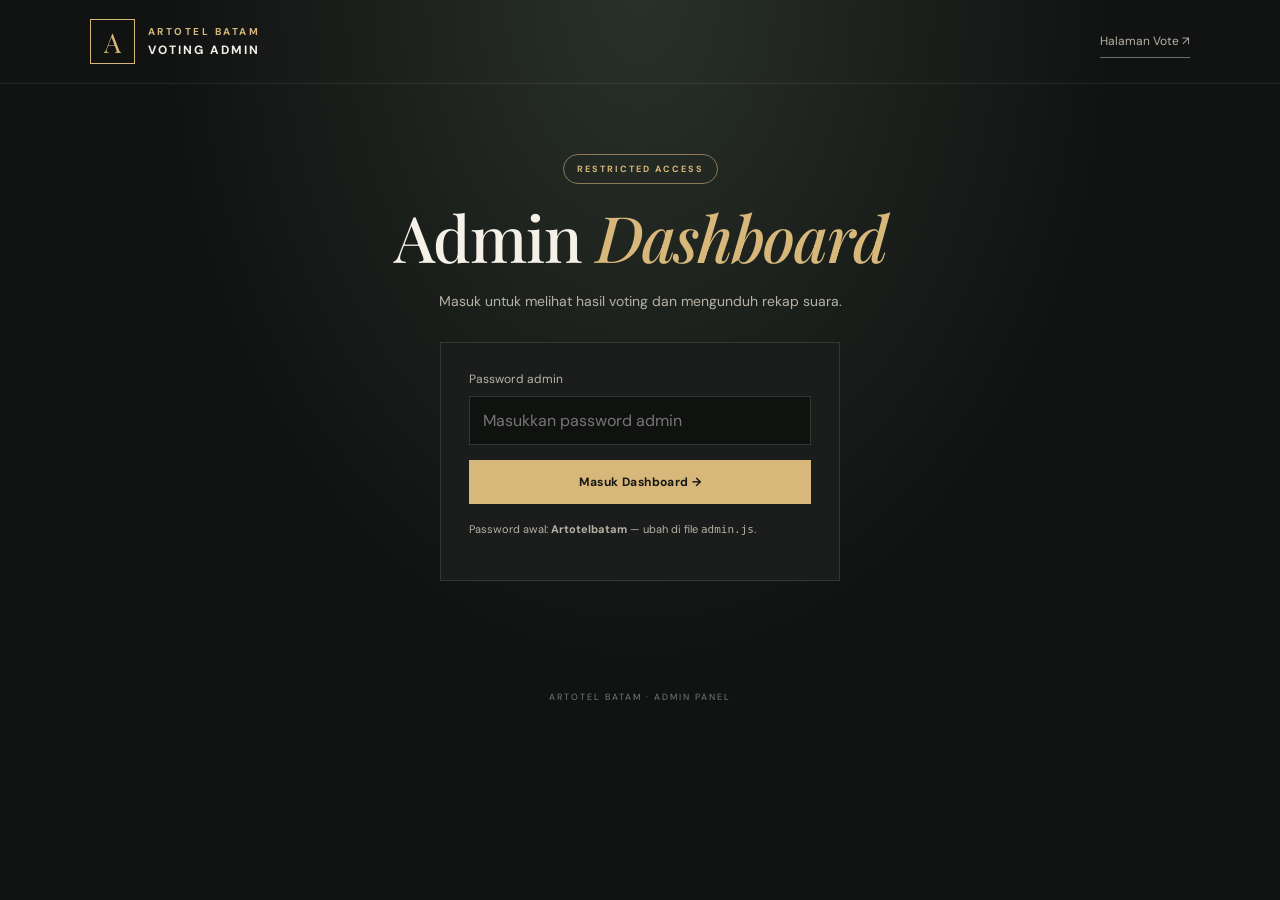
<file: admin.html>
<!DOCTYPE html>
<html lang="id">
<head>
  <meta charset="UTF-8">
  <meta name="viewport" content="width=device-width, initial-scale=1.0">
  <title>Admin Voting | ARTOTEL Batam</title>
  <link rel="stylesheet" href="style.css">
</head>
<body>
  <header class="topbar">
    <a class="brand brand-home" href="index.html">
      <div class="brand-mark">A</div>
      <div><span class="eyebrow">ARTOTEL BATAM</span><strong>VOTING ADMIN</strong></div>
    </a>
    <a class="admin-link" href="index.html">Halaman Vote ↗</a>
  </header>
  <main class="admin-main">
    <section class="hero admin-hero">
      <span class="pill">RESTRICTED ACCESS</span>
      <h1>Admin <em>Dashboard</em></h1>
      <p>Masuk untuk melihat hasil voting dan mengunduh rekap suara.</p>
    </section>
    <section id="loginPanel" class="login-panel">
      <label for="adminPassword">Password admin</label>
      <input id="adminPassword" type="password" placeholder="Masukkan password admin">
      <button id="loginButton" class="primary-btn">Masuk Dashboard →</button>
      <p class="small-note">Password awal: <strong>Artotelbatam</strong> — ubah di file <code>admin.js</code>.</p>
      <p id="loginError" class="error" aria-live="polite"></p>
    </section>
    <section id="dashboard" hidden>
      <div class="dashboard-head"><div><span class="eyebrow">LIVE ON THIS BROWSER</span><h2>Rekap Hasil Voting</h2></div><button id="logoutButton" class="outline-btn">Keluar</button></div>
      <div class="stats-grid">
        <article class="stat-card"><span>Total suara</span><strong id="totalVotes">0</strong></article>
        <article class="stat-card"><span>Kandidat teratas</span><strong id="leaderName">—</strong></article>
      </div>
      <div id="results" class="results-list"></div>
      <div class="admin-actions"><button id="exportButton" class="primary-btn">Unduh CSV ↓</button><button id="resetButton" class="danger-btn">Reset Semua Suara</button></div>
      <p class="small-note warning-note">Catatan: versi ini menyimpan suara di browser/perangkat yang digunakan. Untuk mengumpulkan suara dari banyak HP/komputer dan melihat hasil terpusat, diperlukan database/backend online.</p>
    </section>
    <footer>ARTOTEL BATAM · ADMIN PANEL</footer>
  </main>
  <script src="admin.js"></script>
</body>
</html>
</file>
<file: style.css>
@import url('https://fonts.googleapis.com/css2?family=DM+Sans:wght@400;500;600;700&family=Playfair+Display:ital,wght@0,500;0,600;0,700;1,500;1,600&display=swap');
:root{--ink:#f6f1e8;--muted:#b8b1a5;--gold:#d7b77a;--bg:#111312;--panel:#1a1d1b;--line:#343832;--green:#788b70}
*{box-sizing:border-box}body{margin:0;background:radial-gradient(ellipse at 50% 0%,#293029 0%,var(--bg) 52%);color:var(--ink);font-family:'DM Sans',sans-serif;min-height:100vh}
.topbar{height:84px;padding:0 7%;display:flex;align-items:center;justify-content:space-between;border-bottom:1px solid #ffffff16}
.brand{display:flex;align-items:center;gap:13px;color:inherit;text-decoration:none}.brand-mark{width:45px;height:45px;border:1px solid var(--gold);color:var(--gold);display:grid;place-items:center;font-family:'Playfair Display',serif;font-size:27px}.brand strong,.eyebrow{display:block}.brand strong{font-size:12px;letter-spacing:2px;margin-top:4px}.eyebrow{font-size:10px;letter-spacing:2.5px;color:var(--gold);font-weight:700}.admin-link{font-size:12px;color:var(--muted);text-decoration:none;border-bottom:1px solid #6c7067;padding:8px 0}
main{max-width:1100px;margin:0 auto;padding:0 24px}.hero{text-align:center;padding:72px 0 40px}.pill{border:1px solid #8b7957;border-radius:30px;padding:8px 13px;color:var(--gold);font-size:9px;letter-spacing:2px;font-weight:700}.hero h1{font-family:'Playfair Display',serif;font-size:clamp(38px,6vw,64px);font-weight:500;line-height:1.08;margin:25px 0 18px;letter-spacing:-1.3px}.hero h1 em{color:var(--gold);font-weight:500}.hero p{max-width:530px;margin:0 auto;color:var(--muted);font-size:14px;line-height:1.8}
.candidate-grid{display:grid;grid-template-columns:repeat(3,minmax(0,1fr));gap:20px;padding:14px 0}.candidate{position:relative;background:linear-gradient(145deg,#242824,#181a18);border:1px solid var(--line);padding:12px 12px 20px;cursor:pointer;transition:.2s;min-width:0}.candidate:hover{transform:translateY(-4px);border-color:#85734f}.candidate.selected{border:1px solid var(--gold);box-shadow:0 0 0 1px #d7b77a30;background:linear-gradient(145deg,#2d3029,#191b18)}.photo-wrap{position:relative;aspect-ratio:4/4.4;background:#30352f;overflow:hidden}.photo-wrap img{width:100%;height:100%;object-fit:cover;display:block;filter:saturate(.82)}.candidate-number{position:absolute;left:12px;top:12px;background:#111d;color:var(--gold);font-size:11px;padding:7px 9px}.select-dot{position:absolute;right:12px;top:12px;width:23px;height:23px;border:1px solid #e4ddcfaa;border-radius:50%;background:#151715aa;display:grid;place-items:center}.selected .select-dot{background:var(--gold);border-color:var(--gold);color:#111}.candidate h2{font-family:'Playfair Display',serif;font-size:24px;font-weight:500;margin:17px 4px 5px}.candidate p{color:var(--muted);font-size:11px;letter-spacing:1.3px;text-transform:uppercase;margin:0 4px}.vote-notice{text-align:center;color:var(--muted);font-size:12px;margin:22px 0 15px}.vote-actions{text-align:center}.primary-btn,.outline-btn,.danger-btn{font-family:inherit;cursor:pointer;border:0;padding:14px 22px;font-size:12px;font-weight:700;letter-spacing:.4px;transition:.2s}.primary-btn{background:var(--gold);color:#171713}.primary-btn:hover{background:#e8cc95}.primary-btn:disabled{opacity:.35;cursor:not-allowed}.primary-btn span{margin-left:20px}.outline-btn{background:transparent;border:1px solid var(--line);color:var(--ink)}.danger-btn{background:#6b302d;color:#fff}.admin-main{max-width:900px}.admin-hero{padding-bottom:28px}.login-panel{max-width:400px;margin:0 auto 70px;padding:28px;background:var(--panel);border:1px solid var(--line)}label{display:block;font-size:12px;color:var(--muted);margin-bottom:9px}input{width:100%;background:#101210;border:1px solid var(--line);color:var(--ink);padding:13px;font:inherit;margin-bottom:15px;outline:none}input:focus{border-color:var(--gold)}.login-panel .primary-btn{width:100%}.small-note{font-size:11px;color:var(--muted);line-height:1.7;margin-top:16px}.error{color:#ff9b91;font-size:12px}.dashboard-head{display:flex;justify-content:space-between;align-items:center;margin:15px 0 20px}.dashboard-head h2{font-family:'Playfair Display',serif;font-size:30px;font-weight:500;margin:8px 0}.stats-grid{display:grid;grid-template-columns:1fr 1fr;gap:14px;margin-bottom:20px}.stat-card{background:var(--panel);border:1px solid var(--line);padding:22px}.stat-card span{display:block;color:var(--muted);font-size:12px;margin-bottom:10px}.stat-card strong{font-family:'Playfair Display',serif;font-size:30px;font-weight:500;color:var(--gold)}.results-list{display:grid;gap:12px}.result-row{background:var(--panel);border:1px solid var(--line);padding:16px;display:grid;grid-template-columns:54px 1fr auto;align-items:center;gap:14px}.result-row img{width:54px;height:54px;object-fit:cover}.result-name{font-weight:600;font-size:13px}.result-count{color:var(--gold);font-family:'Playfair Display',serif;font-size:24px}.bar{height:4px;background:#343832;margin-top:10px}.bar-fill{height:100%;background:var(--gold);width:0}.admin-actions{display:flex;gap:10px;flex-wrap:wrap;margin-top:22px}.warning-note{border-left:2px solid var(--gold);padding-left:12px;margin:24px 0 55px}footer{text-align:center;color:#777d73;font-size:9px;letter-spacing:2px;padding:40px 0 24px}
@media(max-width:650px){.topbar{padding:0 18px;height:72px}.brand strong{font-size:10px;letter-spacing:1.2px}.brand-mark{width:36px;height:36px}.hero{padding:55px 0 28px}.hero p{font-size:13px}.candidate-grid{grid-template-columns:1fr;gap:12px}.candidate{display:grid;grid-template-columns:115px 1fr;align-items:center;gap:14px;padding:10px}.photo-wrap{grid-row:1 / span 2;aspect-ratio:1}.candidate h2{font-size:21px;margin:0 0 7px}.candidate p{margin:0}.candidate-number{left:6px;top:6px}.select-dot{right:6px;top:6px}.stats-grid{grid-template-columns:1fr}.dashboard-head h2{font-size:25px}.result-row{grid-template-columns:45px 1fr auto;gap:10px}.result-row img{width:45px;height:45px}}
</file>
